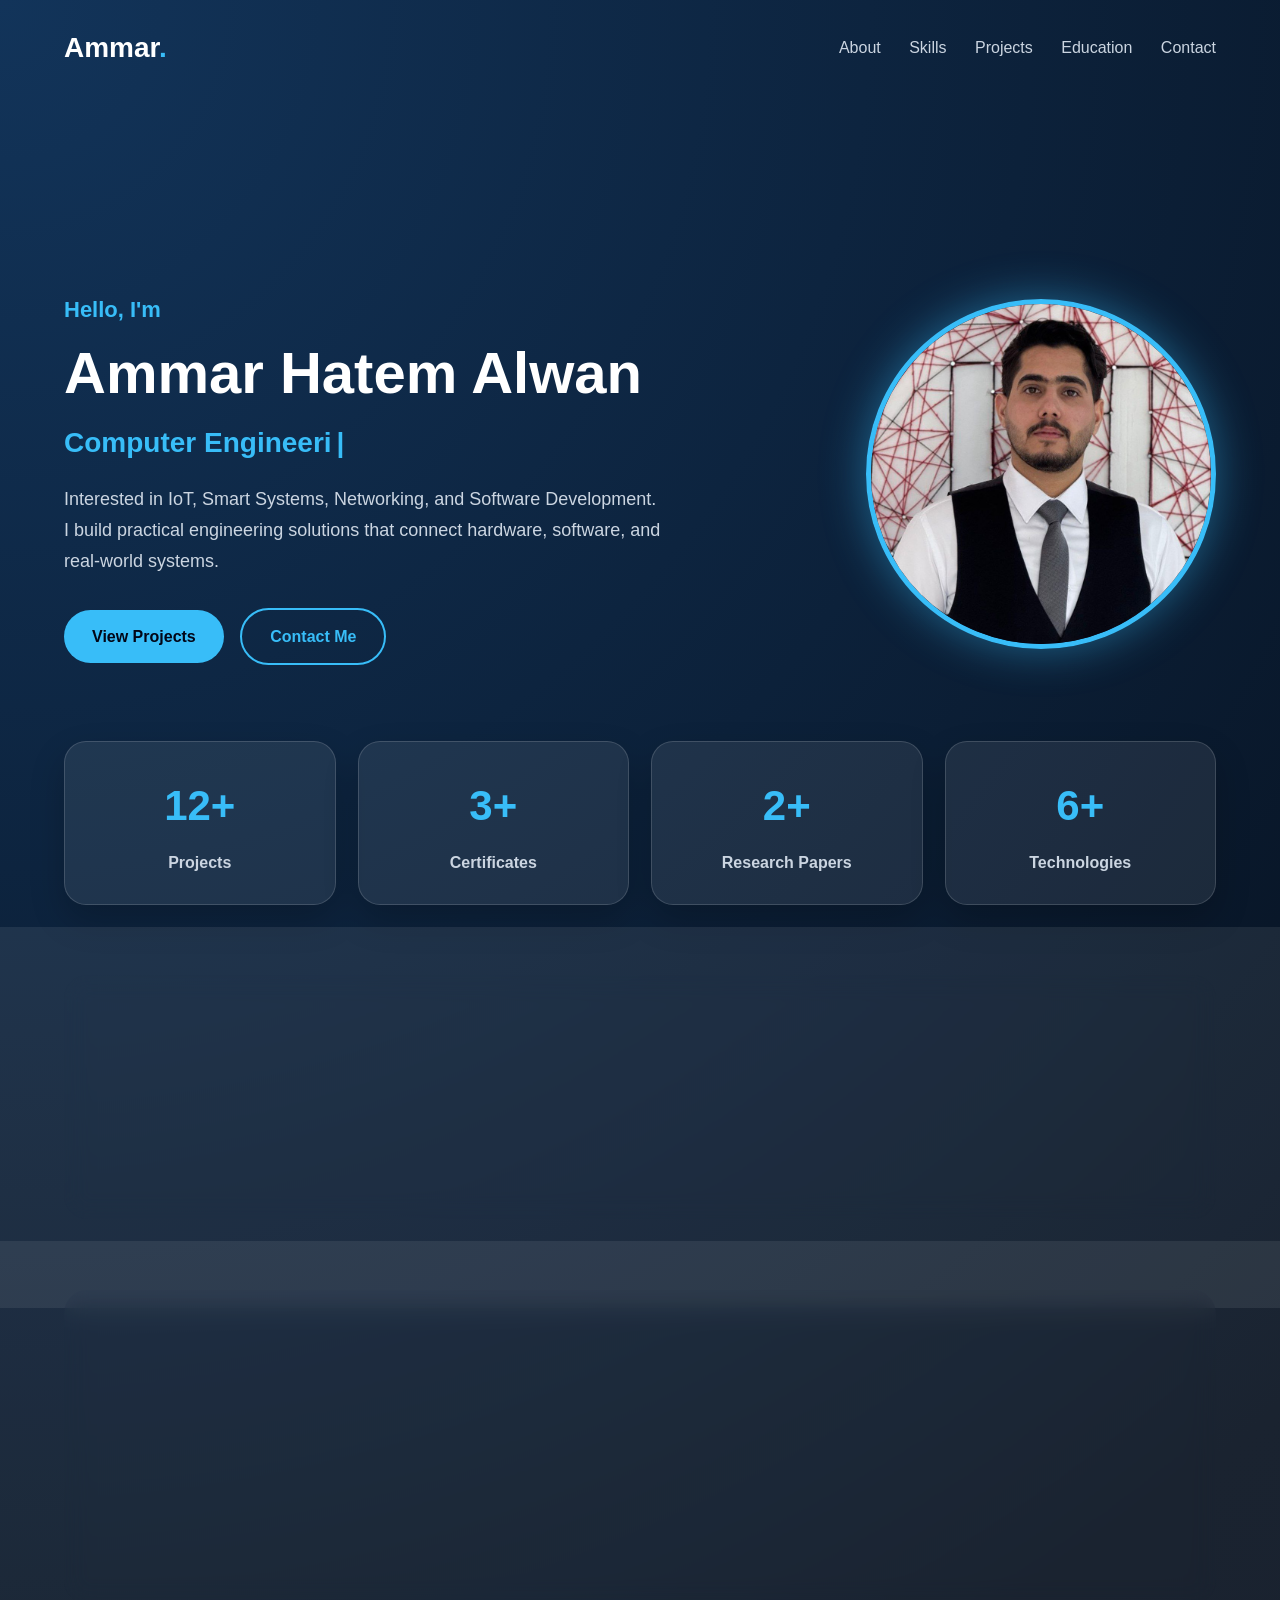
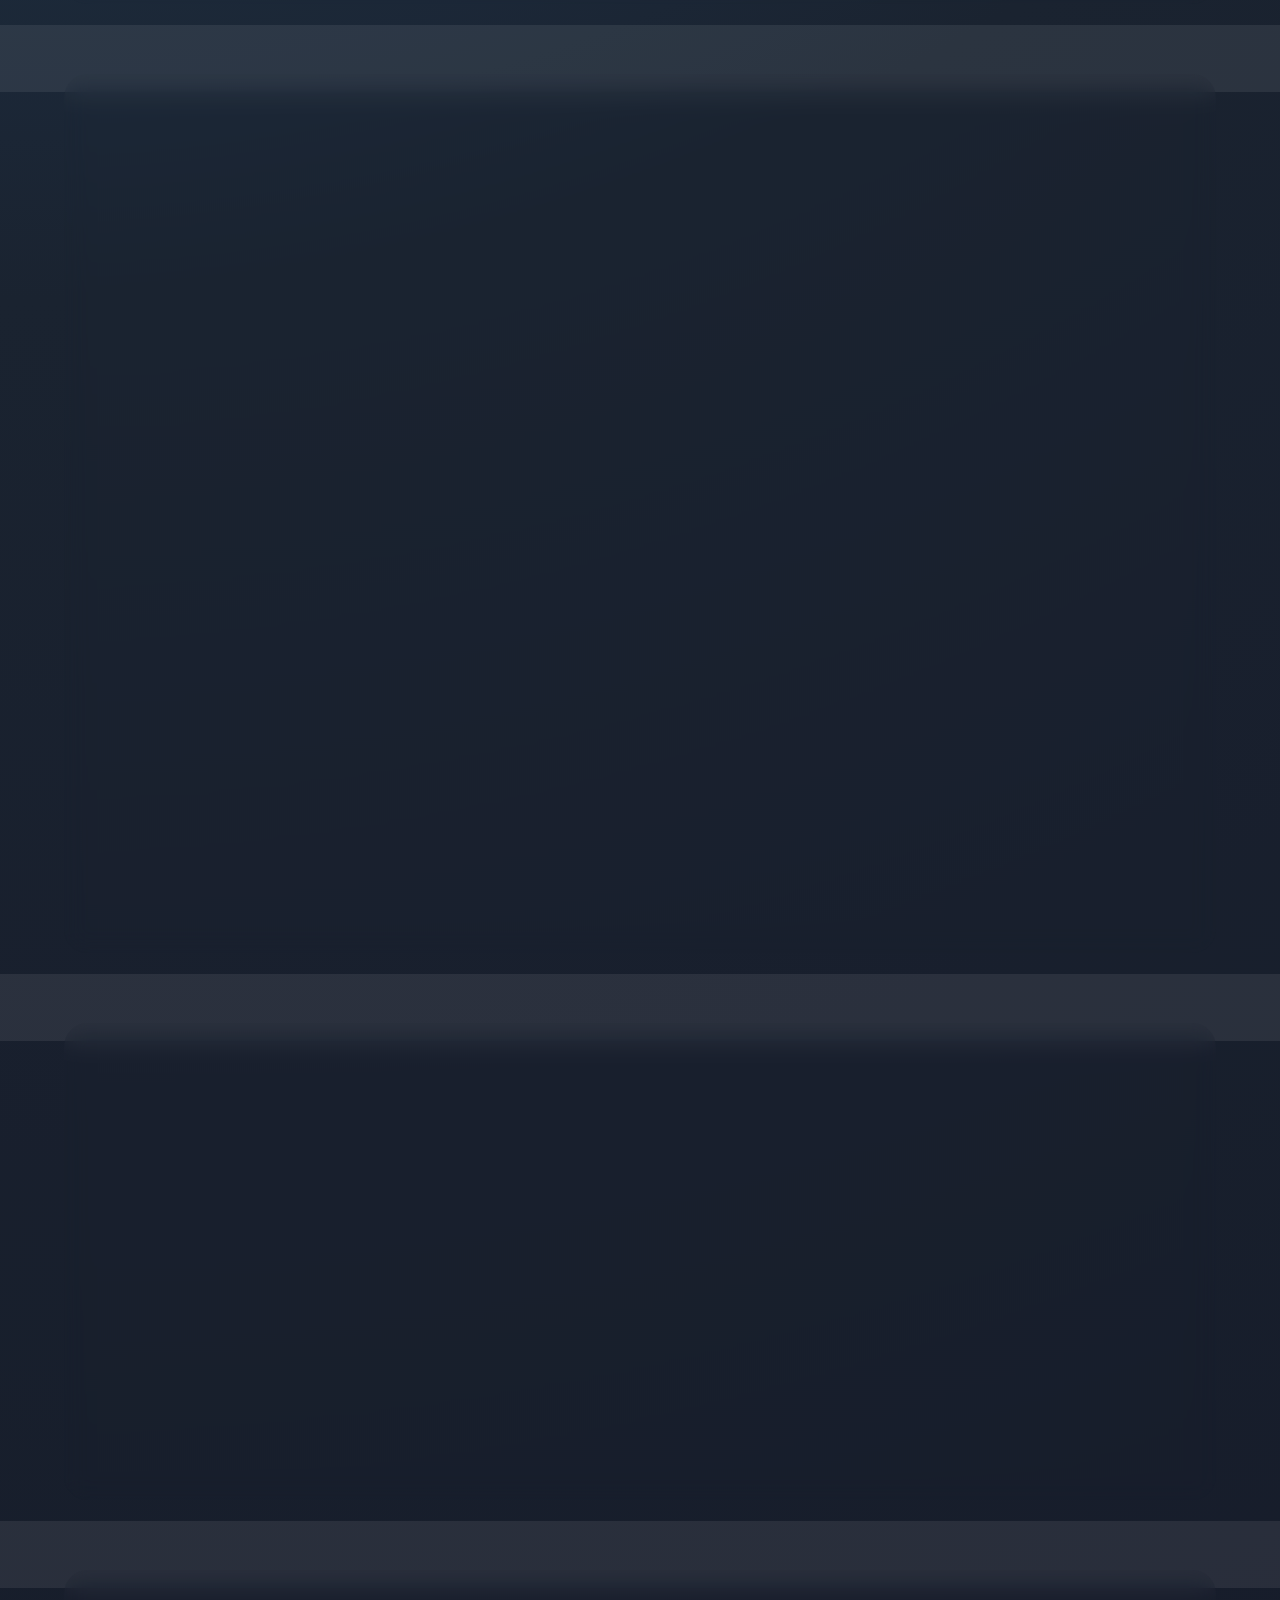
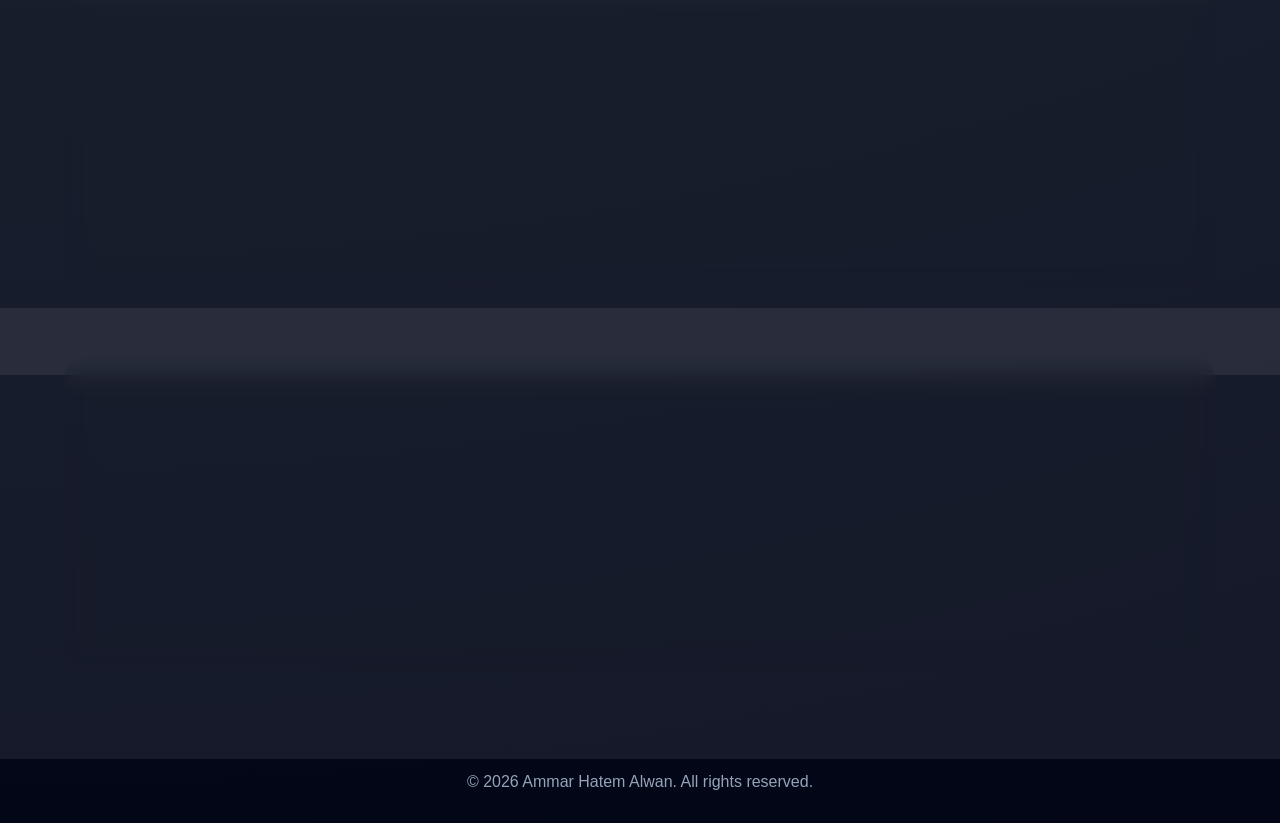
<file: index.html>
<!DOCTYPE html>
<html lang="en">
<head>
  <meta charset="UTF-8" />
  <meta name="viewport" content="width=device-width, initial-scale=1.0" />
  <title>Ammar Hatem Alwan | Portfolio</title>
  <link rel="stylesheet" href="styles.css" />
</head>

<body>
  <header class="navbar">
    <div class="logo">Ammar<span>.</span></div>

    <nav>
      <a href="#about">About</a>
      <a href="#skills">Skills</a>
      <a href="#projects">Projects</a>
      <a href="#education">Education</a>
      <a href="#contact">Contact</a>
    </nav>
  </header>

  <main>
    <section class="hero">
      <div class="hero-content">
        <p class="intro">Hello, I'm</p>
        <h1>Ammar Hatem Alwan</h1>
<h2>
  <span id="typing-text"></span>
</h2>
        <p class="hero-description">
          Interested in IoT, Smart Systems, Networking, and Software Development.
          I build practical engineering solutions that connect hardware, software,
          and real-world systems.
        </p>

        <div class="hero-buttons">
          <a href="#projects" class="btn primary-btn">View Projects</a>
          <a href="#contact" class="btn secondary-btn">Contact Me</a>
        </div>
      </div>

      <div class="hero-image">
        <img src="profile.jpg" alt="Ammar Hatem Alwan" />
      </div>
    </section>

    <section class="stats-section">
      <div class="stat-card">
        <h3 data-target="12">0</h3>
        <p>Projects</p>
      </div>

      <div class="stat-card">
        <h3 data-target="3">0</h3>
        <p>Certificates</p>
      </div>

      <div class="stat-card">
        <h3 data-target="2">0</h3>
        <p>Research Papers</p>
      </div>

      <div class="stat-card">
        <h3 data-target="6">0</h3>
        <p>Technologies</p>
      </div>
    </section>

    <section id="about" class="section">
      <h2 class="section-title">About Me</h2>
      <p>
        I am a Computer Engineering graduate with experience in Internet of Things,
        smart systems, networking, and software development. My work focuses on
        building useful technical systems such as smart waste management, smart home
        automation, smart traffic solutions, and QR-based registration systems.
      </p>
    </section>

    <section id="skills" class="section">
      <h2 class="section-title">Skills</h2>

      <div class="skills-grid">
        <div class="skill-card">Networking</div>
        <div class="skill-card">Cisco Basics</div>
        <div class="skill-card">IoT Systems</div>
        <div class="skill-card">Smart Systems</div>
        <div class="skill-card">C++</div>
        <div class="skill-card">JavaScript</div>
        <div class="skill-card">Node.js</div>
        <div class="skill-card">GitHub</div>
        <div class="skill-card">Microsoft Office</div>
      </div>
    </section>

    <section id="projects" class="section">
      <h2 class="section-title">Featured Projects</h2>

      <div class="projects-grid">
        <article class="project-card">
          <h3>Smart Waste Management System</h3>
          <p>
            IoT-based system designed to improve waste collection, monitoring,
            and smart city management.
          </p>
          <span>IoT | GIS | Smart City</span>
        </article>

     <article class="project-card">
  <div class="project-content">
    <p class="project-type">Featured Software Project</p>

    <h3>StoreAgent SaaS</h3>

    <p>
      A smart commerce platform that receives customer messages, extracts order
      information, generates replies, and stores orders automatically.
    </p>

    <div class="project-technologies">
      <span>Node.js</span>
      <span>TypeScript</span>
      <span>PostgreSQL</span>
      <span>Meta API</span>
    </div>

    <a href="projects/storeagent.html" class="project-link">
      View Project
      <span aria-hidden="true">→</span>
    </a>
  </div>
</article>

        <article class="project-card">
          <h3>Smart Home Automation</h3>
          <p>
            System for controlling home devices and improving automation,
            comfort, and energy efficiency.
          </p>
          <span>IoT | Automation</span>
        </article>

        <article class="project-card">
          <h3>Smart Traffic Management</h3>
          <p>
            Intelligent traffic control concept for improving road movement
            and reducing congestion.
          </p>
          <span>Smart Systems | Sensors</span>
        </article>

        <article class="project-card">
          <h3>QR Registration System</h3>
          <p>
            Software system for organizing event registration using QR code
            identification.
          </p>
          <span>Software | QR</span>
        </article>

        <article class="project-card">
          <h3>Restaurant and Court Systems</h3>
          <p>
            Management systems designed to improve organization, workflow,
            and operational efficiency.
          </p>
          <span>Management Systems</span>
        </article>
      </div>
    </section>

    <section id="education" class="section">
      <h2 class="section-title">Education & Certifications</h2>

      <div class="info-box">
        <h3>Bachelor's Degree in Computer Engineering</h3>
        <p>Al-Mustansiriya University, Baghdad</p>
      </div>

      <div class="info-box">
        <h3>Certifications</h3>
        <p>CCNA 1: Introduction to Networks</p>
        <p>CCNA 2: Networks</p>
        <p>Microsoft Office Specialist: Excel, Word, PowerPoint</p>
      </div>
    </section>

    <section class="section">
      <h2 class="section-title">Training</h2>

      <div class="info-box">
        <h3>Ministry of Communications</h3>
        <p>General Company for Communications and Informatics</p>
        <p>Higher Institute for Communications and Post</p>
      </div>
    </section>

    <section id="contact" class="section contact-section">
      <h2 class="section-title">Contact</h2>

      <p><strong>Phone:</strong> (+964) 07802147854</p>
      <p><strong>Email:</strong> killlalokard@gmail.com</p>
      <p><strong>University Email:</strong> en5021018@uomustansiriyah.edu.iq</p>
      <p><strong>City:</strong> Baghdad, Iraq</p>
    </section>
  </main>

  <footer>
    <p>© 2026 Ammar Hatem Alwan. All rights reserved.</p>
  </footer>

  <script src="script.js"></script>
</body>
</html>
</file>
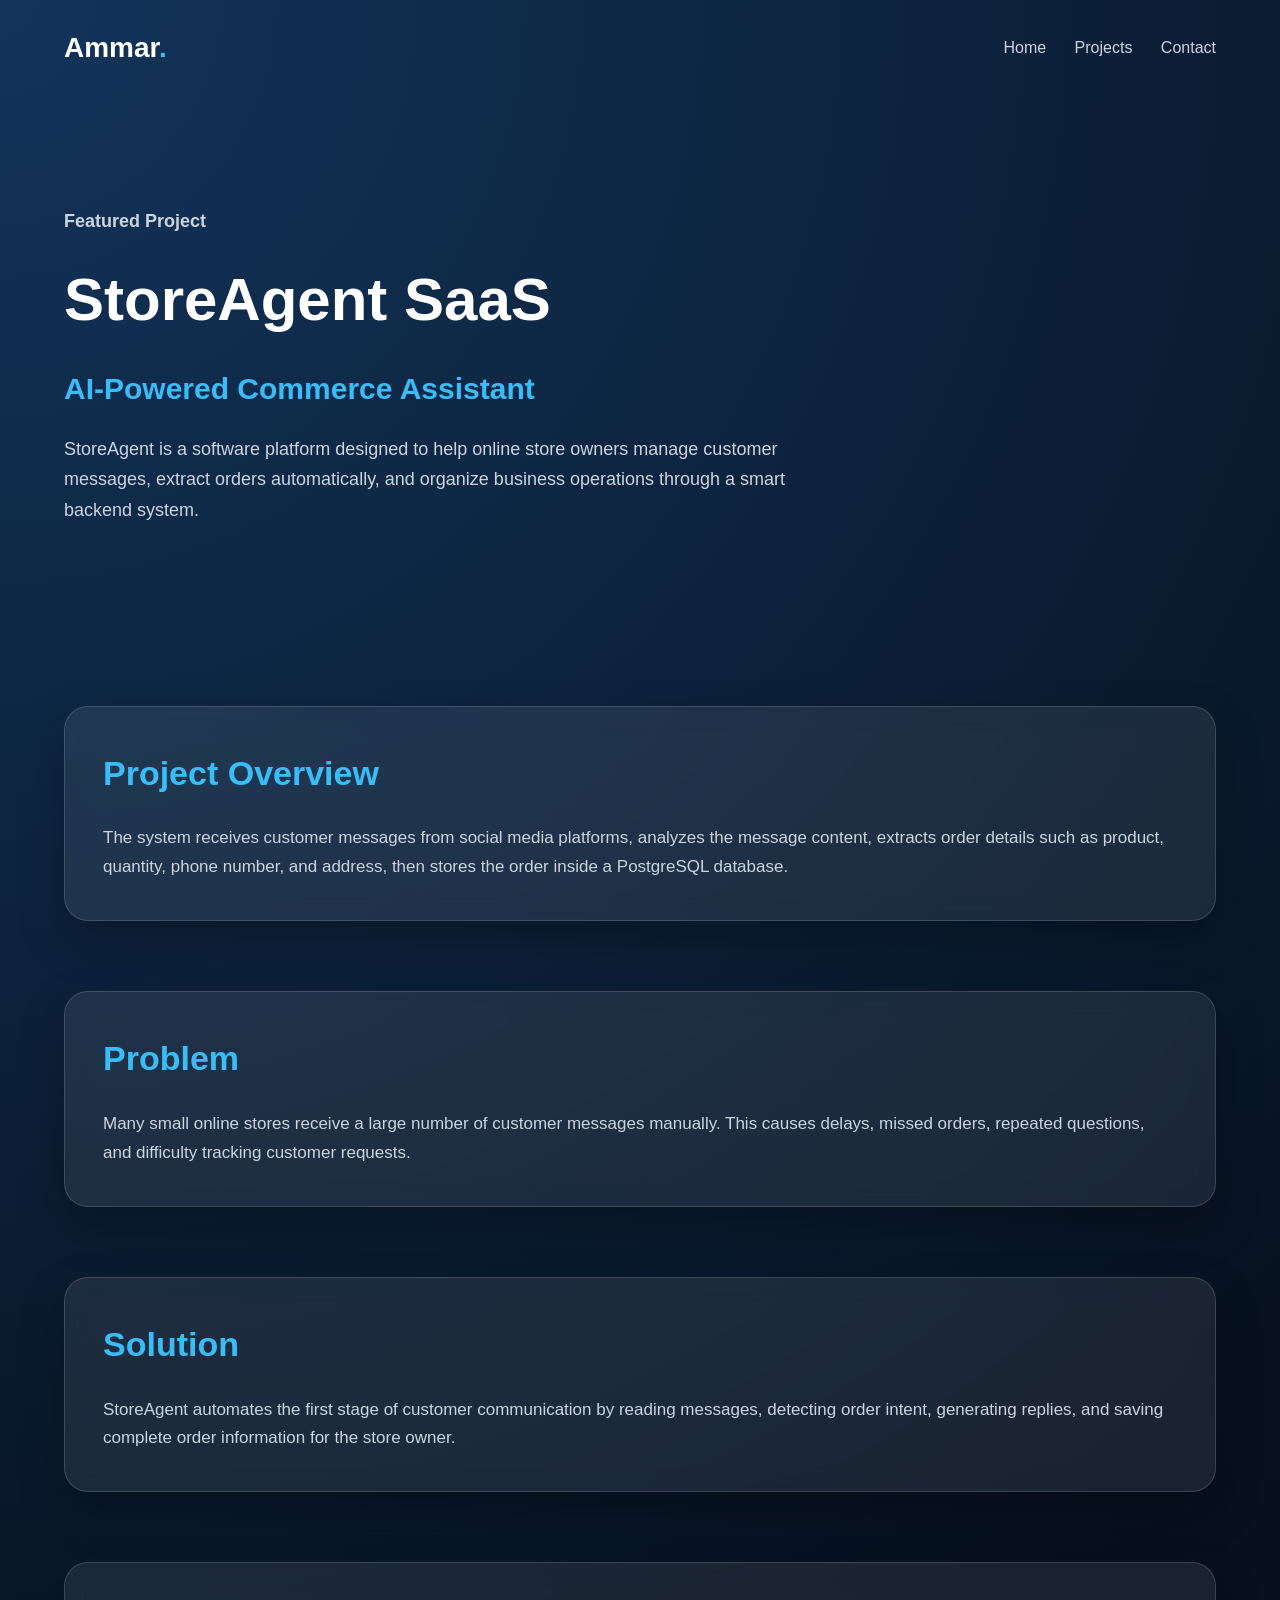
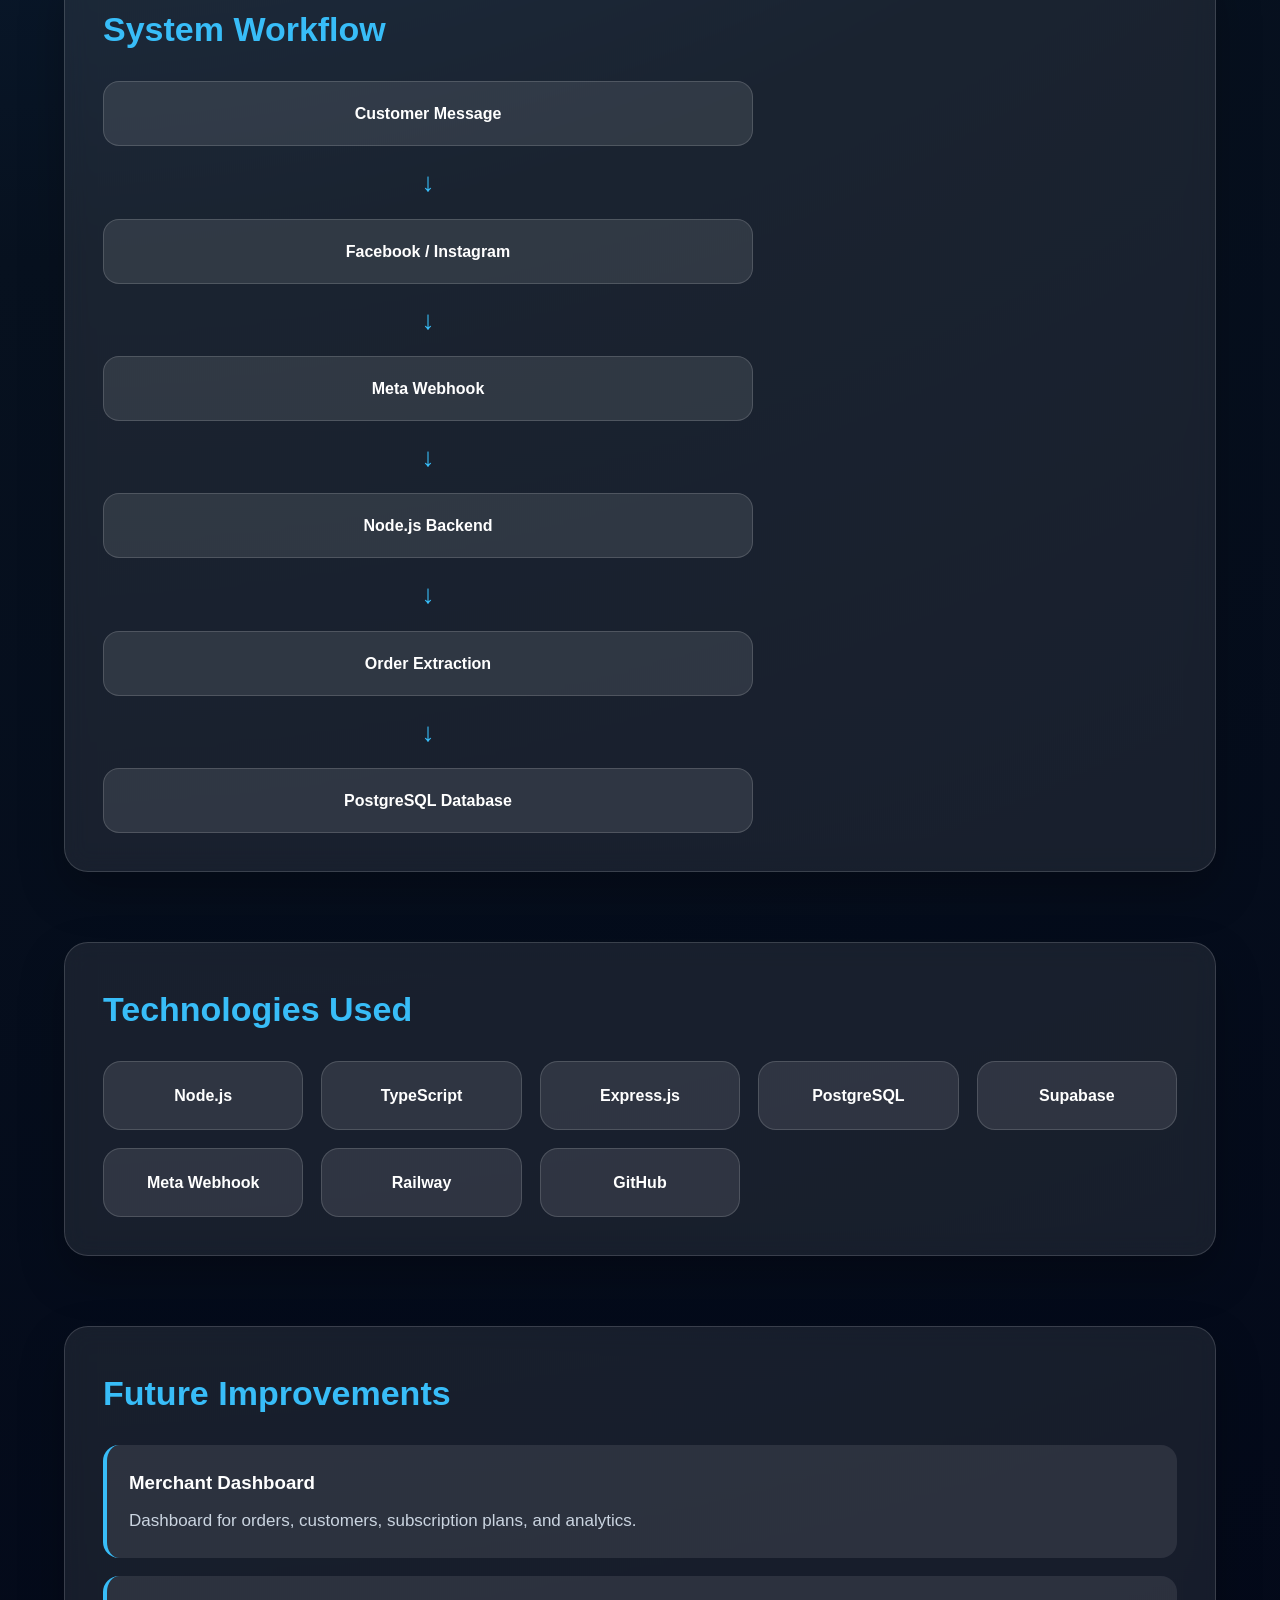
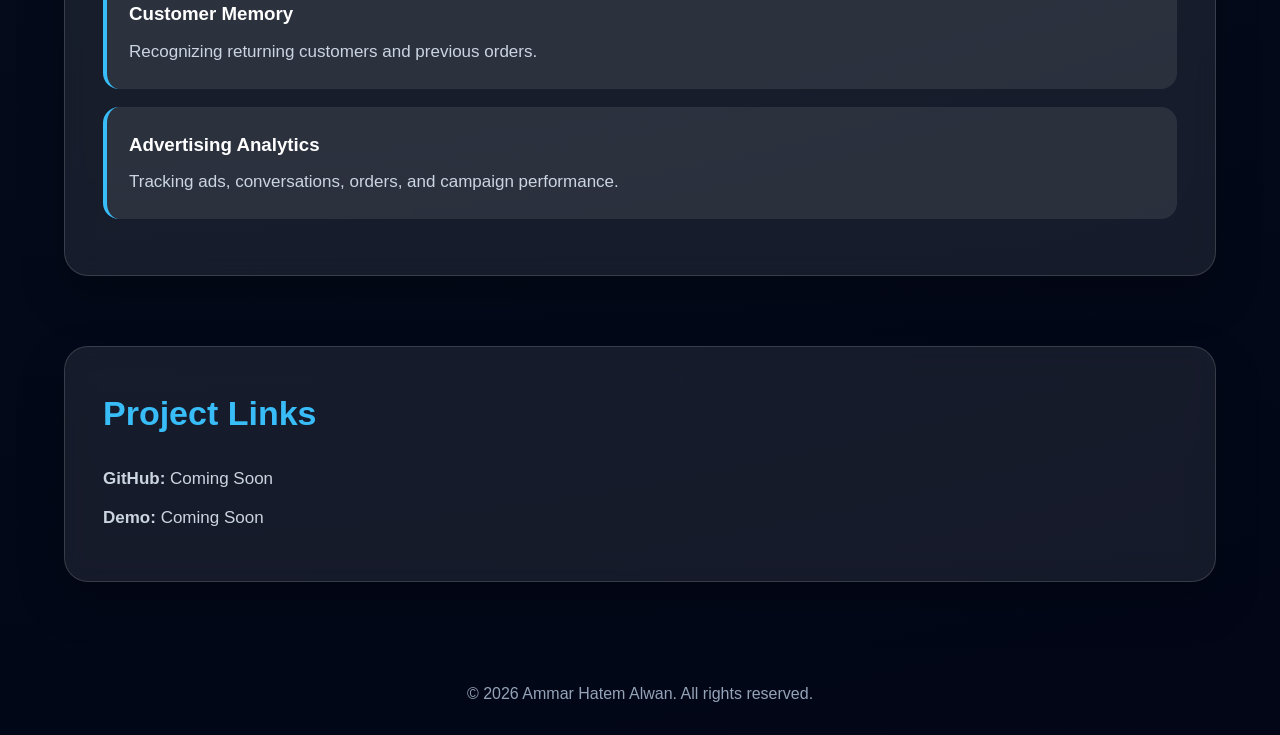
<file: projects/storeagent.html>
<!DOCTYPE html>
<html lang="en">
<head>
  <meta charset="UTF-8" />
  <meta name="viewport" content="width=device-width, initial-scale=1.0" />

  <title>StoreAgent Project | Ammar Hatem</title>

  <link rel="stylesheet" href="../styles.css" />
</head>

<body>

  <header class="navbar">
    <div class="logo">Ammar<span>.</span></div>

    <nav>
      <a href="../index.html">Home</a>
      <a href="../index.html#projects">Projects</a>
      <a href="../index.html#contact">Contact</a>
    </nav>
  </header>

  <main>

    <section class="project-hero">
      <div>
        <p class="intro">Featured Project</p>
        <h1>StoreAgent SaaS</h1>
        <h2>AI-Powered Commerce Assistant</h2>

        <p>
          StoreAgent is a software platform designed to help online store owners
          manage customer messages, extract orders automatically, and organize
          business operations through a smart backend system.
        </p>
      </div>
    </section>

    <section class="section">
      <h2 class="section-title">Project Overview</h2>
      <p>
        The system receives customer messages from social media platforms,
        analyzes the message content, extracts order details such as product,
        quantity, phone number, and address, then stores the order inside a
        PostgreSQL database.
      </p>
    </section>

    <section class="section">
      <h2 class="section-title">Problem</h2>
      <p>
        Many small online stores receive a large number of customer messages
        manually. This causes delays, missed orders, repeated questions, and
        difficulty tracking customer requests.
      </p>
    </section>

    <section class="section">
      <h2 class="section-title">Solution</h2>
      <p>
        StoreAgent automates the first stage of customer communication by reading
        messages, detecting order intent, generating replies, and saving complete
        order information for the store owner.
      </p>
    </section>

    <section class="section">
      <h2 class="section-title">System Workflow</h2>

      <div class="workflow">
        <div>Customer Message</div>
        <span>↓</span>
        <div>Facebook / Instagram</div>
        <span>↓</span>
        <div>Meta Webhook</div>
        <span>↓</span>
        <div>Node.js Backend</div>
        <span>↓</span>
        <div>Order Extraction</div>
        <span>↓</span>
        <div>PostgreSQL Database</div>
      </div>
    </section>

    <section class="section">
      <h2 class="section-title">Technologies Used</h2>

      <div class="skills-grid">
        <div class="skill-card">Node.js</div>
        <div class="skill-card">TypeScript</div>
        <div class="skill-card">Express.js</div>
        <div class="skill-card">PostgreSQL</div>
        <div class="skill-card">Supabase</div>
        <div class="skill-card">Meta Webhook</div>
        <div class="skill-card">Railway</div>
        <div class="skill-card">GitHub</div>
      </div>
    </section>

    <section class="section">
      <h2 class="section-title">Future Improvements</h2>

      <div class="info-box">
        <h3>Merchant Dashboard</h3>
        <p>Dashboard for orders, customers, subscription plans, and analytics.</p>
      </div>

      <div class="info-box">
        <h3>Customer Memory</h3>
        <p>Recognizing returning customers and previous orders.</p>
      </div>

      <div class="info-box">
        <h3>Advertising Analytics</h3>
        <p>Tracking ads, conversations, orders, and campaign performance.</p>
      </div>
    </section>

    <section class="section contact-section">
      <h2 class="section-title">Project Links</h2>

      <p><strong>GitHub:</strong> Coming Soon</p>
      <p><strong>Demo:</strong> Coming Soon</p>
    </section>

  </main>

  <footer>
    <p>© 2026 Ammar Hatem Alwan. All rights reserved.</p>
  </footer>

  <script src="../script.js"></script>
</body>
</html>
</file>
<file: styles.css>
* {
  margin: 0;
  padding: 0;
  box-sizing: border-box;
}

:root {
  --bg-dark: #07111f;
  --bg-card: rgba(255, 255, 255, 0.08);
  --primary: #38bdf8;
  --text-main: #ffffff;
  --text-muted: #cbd5e1;
  --border: rgba(255, 255, 255, 0.15);
}

html {
  scroll-behavior: smooth;
}

body {
  font-family: Arial, sans-serif;
  background: radial-gradient(circle at top left, #12345a, #07111f 45%, #020617);
  color: var(--text-main);
  line-height: 1.7;
  overflow-x: hidden;
}

.navbar {
  width: 90%;
  max-width: 1200px;
  margin: auto;
  padding: 24px 0;
  display: flex;
  justify-content: space-between;
  align-items: center;
}

.logo {
  font-size: 28px;
  font-weight: 800;
  color: var(--text-main);
}

.logo span {
  color: var(--primary);
}

.navbar nav a {
  color: var(--text-muted);
  text-decoration: none;
  margin-left: 24px;
  font-weight: 500;
  transition: 0.3s;
}

.navbar nav a:hover {
  color: var(--primary);
}

.hero {
  width: 90%;
  max-width: 1200px;
  min-height: 85vh;
  margin: auto;
  display: flex;
  align-items: center;
  justify-content: space-between;
  gap: 50px;
}

.hero-content {
  max-width: 650px;
}

.intro {
  color: var(--primary);
  font-size: 22px;
  font-weight: 600;
}

.hero h1 {
  font-size: 58px;
  line-height: 1.15;
  margin: 12px 0;
}

.hero h2 {
  color: var(--primary);
  font-size: 28px;
  margin-bottom: 18px;
}

.hero-description {
  color: var(--text-muted);
  font-size: 18px;
  max-width: 600px;
}

.hero-image img {
  width: 350px;
  height: 350px;
  object-fit: cover;
  border-radius: 50%;
  border: 5px solid var(--primary);
  box-shadow: 0 0 45px rgba(56, 189, 248, 0.45);
  transition: 0.4s ease;
}

.hero-image img:hover {
  transform: scale(1.05) rotate(1deg);
  box-shadow: 0 0 70px rgba(56, 189, 248, 0.75);
}

.hero-buttons {
  margin-top: 32px;
}

.btn {
  display: inline-block;
  padding: 13px 28px;
  border-radius: 40px;
  text-decoration: none;
  font-weight: 600;
  margin-right: 12px;
  transition: 0.3s ease;
}

.primary-btn {
  background: var(--primary);
  color: #020617;
}

.secondary-btn {
  border: 2px solid var(--primary);
  color: var(--primary);
}

.btn:hover {
  transform: translateY(-5px);
}

.stats-section {
  width: 90%;
  max-width: 1200px;
  margin: 0 auto 70px;
  display: grid;
  grid-template-columns: repeat(auto-fit, minmax(180px, 1fr));
  gap: 22px;
}

.stat-card {
  background: rgba(255, 255, 255, 0.08);
  border: 1px solid var(--border);
  border-radius: 22px;
  padding: 28px;
  text-align: center;
  backdrop-filter: blur(12px);
  transition: 0.35s ease;
}

.stat-card:hover {
  transform: translateY(-8px);
  border-color: var(--primary);
  box-shadow: 0 18px 40px rgba(56, 189, 248, 0.18);
}

.stat-card h3 {
  font-size: 42px;
  color: var(--primary);
  margin-bottom: 6px;
}

.stat-card h3::after {
  content: "+";
}

.stat-card p {
  color: var(--text-muted);
  font-weight: 600;
}

.section {
  width: 90%;
  max-width: 1200px;
  margin: 70px auto;
  padding: 38px;
  background: var(--bg-card);
  border: 1px solid var(--border);
  border-radius: 24px;
  backdrop-filter: blur(12px);
  box-shadow: 0 20px 45px rgba(0, 0, 0, 0.25);
  opacity: 0;
  transform: translateY(35px);
  transition: 0.7s ease;
}

.section.show {
  opacity: 1;
  transform: translateY(0);
}

.section-title {
  color: var(--primary);
  font-size: 34px;
  margin-bottom: 22px;
}

.section p {
  color: var(--text-muted);
  font-size: 17px;
}

.skills-grid {
  display: grid;
  grid-template-columns: repeat(auto-fit, minmax(190px, 1fr));
  gap: 18px;
}

.skill-card {
  padding: 20px;
  text-align: center;
  background: rgba(255, 255, 255, 0.1);
  border: 1px solid var(--border);
  border-radius: 18px;
  color: var(--text-main);
  font-weight: 600;
  transition: 0.3s ease;
}

.skill-card:hover {
  transform: translateY(-8px);
  background: rgba(56, 189, 248, 0.18);
  border-color: var(--primary);
}

.projects-grid {
  display: grid;
  grid-template-columns: repeat(auto-fit, minmax(260px, 1fr));
  gap: 24px;
}

.project-card {
  min-height: 230px;
  padding: 26px;
  background: linear-gradient(145deg, rgba(255,255,255,0.13), rgba(255,255,255,0.05));
  border: 1px solid var(--border);
  border-radius: 22px;
  transition: 0.35s ease;
  position: relative;
  overflow: hidden;
}

.project-card::before {
  content: "";
  position: absolute;
  top: -60px;
  right: -60px;
  width: 130px;
  height: 130px;
  background: rgba(56, 189, 248, 0.18);
  border-radius: 50%;
}

.project-card::after {
  content: "";
  position: absolute;
  left: var(--x);
  top: var(--y);
  width: 160px;
  height: 160px;
  background: radial-gradient(circle, rgba(56, 189, 248, 0.22), transparent 65%);
  transform: translate(-50%, -50%);
  pointer-events: none;
}

.project-card h3 {
  font-size: 22px;
  margin-bottom: 14px;
  color: var(--text-main);
  position: relative;
}

.project-card p {
  position: relative;
}

.project-card span {
  display: inline-block;
  margin-top: 20px;
  color: var(--primary);
  font-weight: 700;
  position: relative;
}

.project-card:hover {
  transform: translateY(-10px);
  border-color: var(--primary);
  box-shadow: 0 20px 45px rgba(56, 189, 248, 0.18);
}

.info-box {
  padding: 22px;
  margin-bottom: 18px;
  background: rgba(255, 255, 255, 0.09);
  border-left: 4px solid var(--primary);
  border-radius: 16px;
}

.info-box h3 {
  margin-bottom: 8px;
}

.contact-section p {
  margin-bottom: 10px;
}

footer {
  text-align: center;
  padding: 28px;
  color: #94a3b8;
}

.hero-content,
.hero-image,
.stats-section {
  animation: fadeUp 0.9s ease both;
}

@keyframes fadeUp {
  from {
    opacity: 0;
    transform: translateY(35px);
  }

  to {
    opacity: 1;
    transform: translateY(0);
  }
}

@media (max-width: 850px) {
  .navbar {
    flex-direction: column;
    gap: 15px;
  }

  .navbar nav {
    text-align: center;
  }

  .navbar nav a {
    display: inline-block;
    margin: 8px 10px;
  }

  .hero {
    flex-direction: column-reverse;
    text-align: center;
    padding: 40px 0;
  }

  .hero h1 {
    font-size: 38px;
  }

  .hero h2 {
    font-size: 22px;
  }

  .hero-image img {
    width: 250px;
    height: 250px;
  }

  .section {
    padding: 26px;
  }

  .section-title {
    font-size: 28px;
  }
}


.stats-section {
  width: 90%;
  max-width: 1200px;
  margin: -120px auto 70px;
  display: grid;
  grid-template-columns: repeat(4, 1fr);
  gap: 22px;
}

.stat-card {
  background: rgba(255, 255, 255, 0.08);
  border: 1px solid var(--border);
  border-radius: 22px;
  padding: 28px 20px;
  text-align: center;
  backdrop-filter: blur(12px);
  transition: 0.35s ease;
  box-shadow: 0 15px 35px rgba(0, 0, 0, 0.2);
}

.stat-card:hover {
  transform: translateY(-8px);
  border-color: var(--primary);
  box-shadow: 0 18px 40px rgba(56, 189, 248, 0.2);
}

.stat-card h3 {
  font-size: 42px;
  color: var(--primary);
  margin-bottom: 8px;
  font-weight: 800;
}

.stat-card h3::after {
  content: "+";
}

.stat-card p {
  color: var(--text-muted);
  font-weight: 600;
  font-size: 16px;
}

@media (max-width: 850px) {
  .stats-section {
    grid-template-columns: repeat(2, 1fr);
    margin: 20px auto 50px;
  }
}

@media (max-width: 500px) {
  .stats-section {
    grid-template-columns: 1fr;
  }
}
#typing-text::after {
  content: "|";
  margin-left: 5px;
  color: var(--primary);
  animation: blink 0.8s infinite;
}

@keyframes blink {
  0%, 50% {
    opacity: 1;
  }

  51%, 100% {
    opacity: 0;
  }
}

.project-hero {
  width: 90%;
  max-width: 1200px;
  min-height: 60vh;
  margin: auto;
  display: flex;
  align-items: center;
}

.project-hero h1 {
  font-size: 60px;
  color: var(--text-main);
  margin: 12px 0;
}

.project-hero h2 {
  font-size: 30px;
  color: var(--primary);
  margin-bottom: 20px;
}

.project-hero p {
  max-width: 760px;
  color: var(--text-muted);
  font-size: 18px;
}

.workflow {
  display: grid;
  gap: 14px;
  max-width: 650px;
}

.workflow div {
  padding: 18px 22px;
  background: rgba(255, 255, 255, 0.1);
  border: 1px solid var(--border);
  border-radius: 16px;
  color: var(--text-main);
  font-weight: 700;
  text-align: center;
}

.workflow span {
  text-align: center;
  color: var(--primary);
  font-size: 26px;
  font-weight: bold;
}

<article class="project-card">
  <div class="project-content">
    <p class="project-type">Featured Software Project</p>

    <h3>StoreAgent SaaS</h3>

    <p>
      A smart commerce platform that receives customer messages, extracts order
      information, generates replies, and stores orders automatically.
    </p>

    <div class="project-technologies">
      <span>Node.js</span>
      <span>TypeScript</span>
      <span>PostgreSQL</span>
      <span>Meta API</span>
    </div>

    <a href="projects/storeagent.html" class="project-link">
      View Project
      <span aria-hidden="true">→</span>
    </a>
  </div>
</article>
</file>
